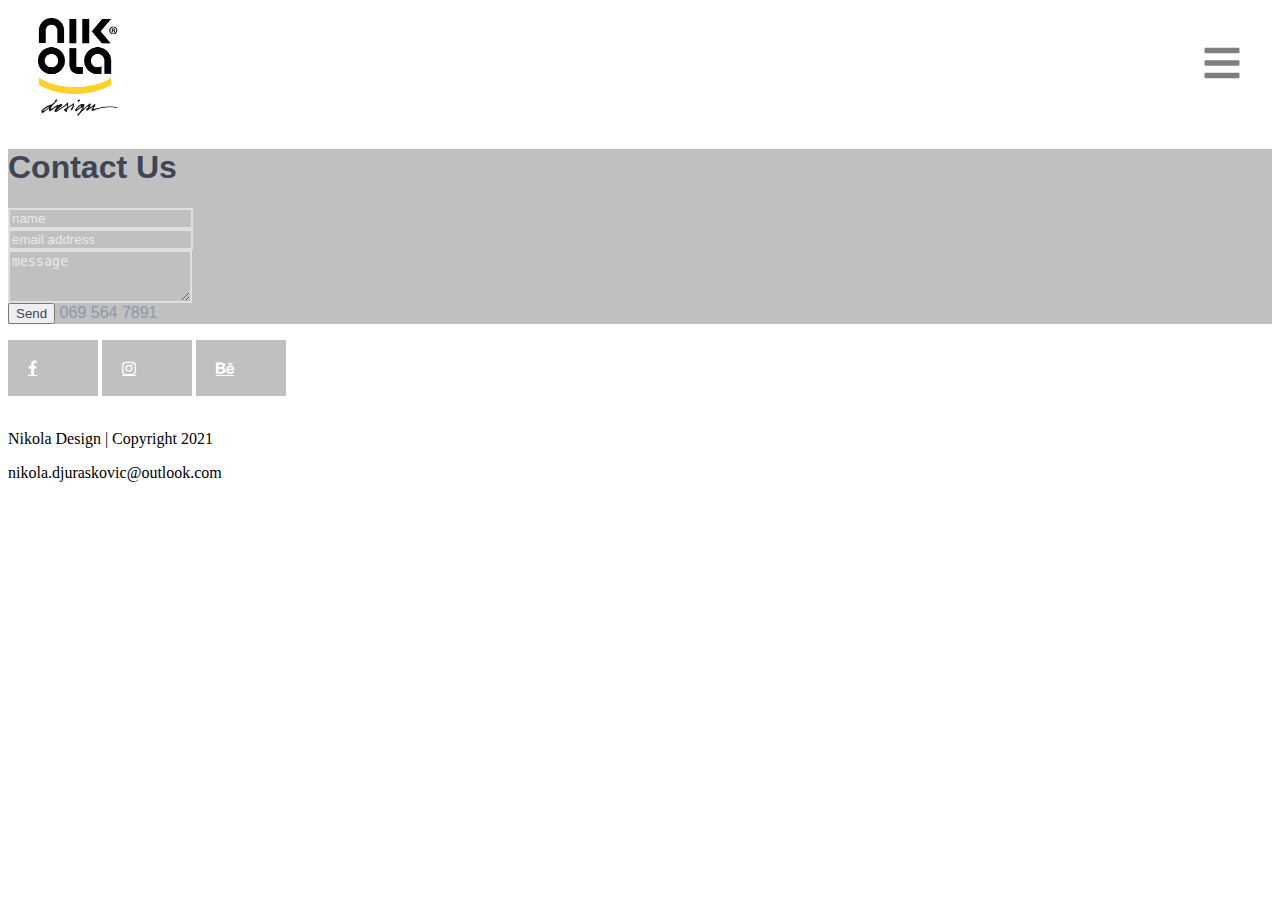
<file: contact.html>
<html>
<head>
    <title>Nikola Design</title>
    <meta name="viewport" content="width=device-width, initial-scale=1.0">
    <link rel="stylesheet" href="https://stackpath.bootstrapcdn.com/bootstrap/4.5.0/css/bootstrap.min.css" integrity="sha384-9aIt2nRpC12Uk9gS9baDl411NQApFmC26EwAOH8WgZl5MYYxFfc+NcPb1dKGj7Sk" crossorigin="anonymous">
    <link rel="stylesheet" href="style.css">
    <link rel="stylesheet" href="https://cdnjs.cloudflare.com/ajax/libs/font-awesome/4.7.0/css/font-awesome.min.css">
    <link rel="icon" type="image/png" sizes="16x16" href="slike/favicon-16x16.png">
</head>
<body>
    <header>
        <nav>
            <a href="index.html"><img src="slike/LOGO.png" class="logo"></a>
            <img src="slike/bars-solid.svg" class="dugme-meni" id="hamburger-dugme" onclick="padajuci()">
            <div class="navigacioni-meni" id="navigacioni-meni">
                <p class="izlaz" id="dugme-x" onclick="padajucisklanjanje()">X</p>
                <ul>
                    <li>
                        <a href="index.html">Home</a>
                    </li>
                    <li>
                        <a href="about.html">About</a>
                    </li>
                    <li>
                        <a href="contact.html">Contact</a>
                    </li>
                    <li>
                        <p onclick="projektipadanje()" class="dropdown-toggle">Projects</p>
                        <ul id="projekti-padanje" class="projekti-padanje-meni">
                            <li>
                                <a href="toraxe.html">Toraxe</a>
                            </li>
                            <li>
                                <a href="modul.html">Modul</a>
                            </li>
                            <li>
                                <a href="toyota.html">Toyota</a>
                            </li>
                            <li>
                                <a href="poleflake.html">Poleflake</a>
                            </li>
                            <li>
                                <a href="isopod.html">Isopod</a>
                            </li>
                        </ul>
                    </li>
                </ul>
            </div>
        </nav>
        <section>
            <div class="bg-info contact4 overflow-hiddedn position-relative">
                <!-- Row  -->
                <div class="row no-gutters">
                  <div class="container">
                    <div class="col-lg-6 contact-box mb-4 mb-md-0">
                      <div class="">
                        <h1 class="title font-weight-light text-white mt-2">Contact Us</h1>
                        <form class="mt-3">
                          <div class="row">
                            <div class="col-lg-12">
                              <div class="form-group mt-2">
                                <input class="form-control text-white" type="text" placeholder="name">
                              </div>
                            </div>
                            <div class="col-lg-12">
                              <div class="form-group mt-2">
                                <input class="form-control text-white" type="email" placeholder="email address">
                              </div>
                            </div>
                            <div class="col-lg-12">
                              <div class="form-group mt-2">
                                <textarea class="form-control text-white" rows="3" placeholder="message"></textarea>
                              </div>
                            </div>
                            <div class="col-lg-12 d-flex align-items-center mt-2">
                              <button type="submit" class="btn bg-white text-inverse px-3 py-2"><span> Send</span></button>
                              <span class="ml-auto text-white align-self-center"><i class="icon-phone mr-2"></i>069 564 7891</span>
                            </div>
                          </div>
                        </form>
                      </div>
                    </div>
                  </div>
                  <div class="col-lg-6 right-image p-r-0">
                    <iframe src="https://www.google.com/maps/embed?pb=!1m18!1m12!1m3!1d4002.3409865591216!2d20.40367260169248!3d44.819884870564465!2m3!1f0!2f0!3f0!3m2!1i1024!2i768!4f13.1!3m3!1m2!1s0x475a6f75c3e024c5%3A0xe6866a73d4bdda43!2z0J3QvtCy0Lgg0JHQtdC-0LPRgNCw0LQsINCR0LXQvtCz0YDQsNC0!5e0!3m2!1ssr!2srs!4v1636726637766!5m2!1ssr!2srs" 
                      width="100%" height="300" frameborder="0" style="border:0" allowfullscreen data-aos="fade-left" data-aos-duration="3000"></iframe>
                  </div>
                </div>
              </div>
        </section>
    </header>
    <footer class="w-100 bg-secondary">
        <div class="container-fluid">
            <div class="row">
                <div class="col-md-4 m-4">
                    <a href="https://www.facebook.com/nik.ola.dsgn/"class="fa fa-facebook"></a>
                    <a href="https://www.instagram.com/nik_ola_design/"class="fa fa-instagram"></a>
                    <a href="https://www.behance.net/nikoladjure266" class="fa fa-behance"></a>
                    </div>
                    <div class="col-md-3">
                        <br>
                        <p class="paragraf text-white text-center">Nikola Design | Copyright 2021</p>
                        <p class="paragraf text-grey text-center">nikola.djuraskovic@outlook.com</p>
                    </div>
                 
            </div>
        </div>
    </footer>
    <script src="meni.js"></script>
    <script src="https://code.jquery.com/jquery-3.5.1.slim.min.js" integrity="sha384-DfXdz2htPH0lsSSs5nCTpuj/zy4C+OGpamoFVy38MVBnE+IbbVYUew+OrCXaRkfj" crossorigin="anonymous"></script>
    <script src="https://cdn.jsdelivr.net/npm/popper.js@1.16.0/dist/umd/popper.min.js" integrity="sha384-Q6E9RHvbIyZFJoft+2mJbHaEWldlvI9IOYy5n3zV9zzTtmI3UksdQRVvoxMfooAo" crossorigin="anonymous"></script>
    <script src="https://stackpath.bootstrapcdn.com/bootstrap/4.5.0/js/bootstrap.min.js" integrity="sha384-OgVRvuATP1z7JjHLkuOU7Xw704+h835Lr+6QL9UvYjZE3Ipu6Tp75j7Bh/kR0JKI" crossorigin="anonymous"></script>
</body>
</html>
</file>
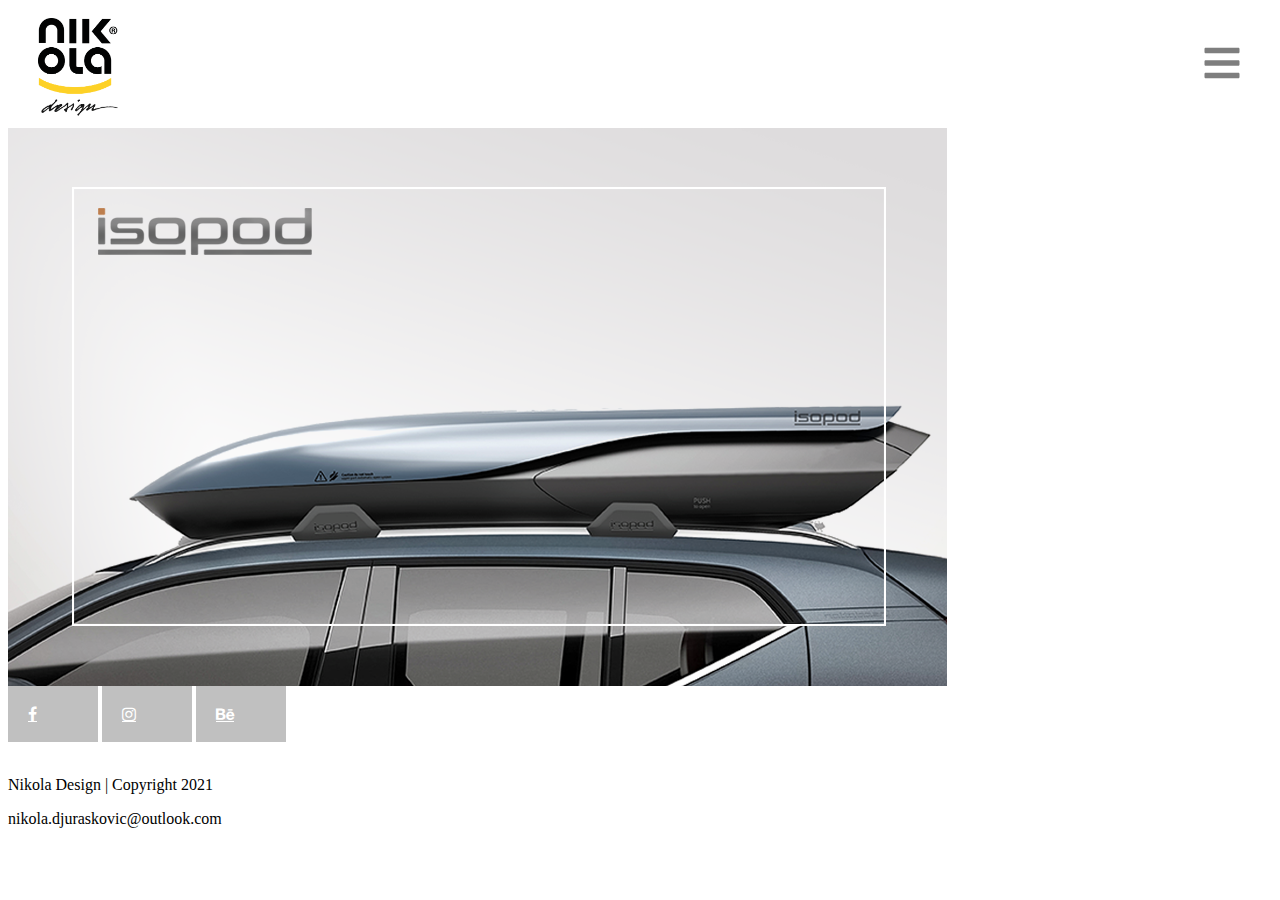
<file: isopod.html>
<html>
<head>
    <title>Nikola Design</title>
    <meta name="viewport" content="width=device-width, initial-scale=1.0">
    <link rel="stylesheet" href="https://stackpath.bootstrapcdn.com/bootstrap/4.5.0/css/bootstrap.min.css" integrity="sha384-9aIt2nRpC12Uk9gS9baDl411NQApFmC26EwAOH8WgZl5MYYxFfc+NcPb1dKGj7Sk" crossorigin="anonymous">
    <link rel="stylesheet" href="style.css">
    <link rel="stylesheet" href="https://cdnjs.cloudflare.com/ajax/libs/font-awesome/4.7.0/css/font-awesome.min.css">
    <link rel="icon" type="image/png" sizes="16x16" href="slike/favicon-16x16.png">
</head>
<body>
    <header>
        <nav>
            <a href="index.html"><img src="slike/LOGO.png" class="logo"></a>
            <img src="slike/bars-solid.svg" class="dugme-meni" id="hamburger-dugme" onclick="padajuci()">
            <div class="navigacioni-meni" id="navigacioni-meni">
                <p class="izlaz" id="dugme-x" onclick="padajucisklanjanje()">X</p>
                <ul>
                    <li>
                        <a href="index.html">Home</a>
                    </li>
                    <li>
                        <a href="about.html">About</a>
                    </li>
                    <li>
                        <a href="contact.html">Contact</a>
                    </li>
                    <li>
                        <p onclick="projektipadanje()" class="dropdown-toggle">Projects</p>
                        <ul id="projekti-padanje" class="projekti-padanje-meni">
                            <li>
                                <a href="toraxe.html">Toraxe</a>
                            </li>
                            <li>
                                <a href="modul.html">Modul</a>
                            </li>
                            <li>
                                <a href="toyota.html">Toyota</a>
                            </li>
                            <li>
                                <a href="poleflake.html">Poleflake</a>
                            </li>
                            <li>
                                <a href="isopod.html">Isopod</a>
                            </li>
                        </ul>
                    </li>
                </ul>
            </div>
        </nav>
    </header>
    <section>
        <img src="slike/isopod/1.png" class="w-100 img-fluid">
    </section>

    <footer class="w-100 bg-secondary mt-2">
        <div class="container-fluid">
            <div class="row">
                <div class="col-md-4 m-4">
                    <a href="https://www.facebook.com/nik.ola.dsgn/"class="fa fa-facebook"></a>
                    <a href="https://www.instagram.com/nik_ola_design/"class="fa fa-instagram"></a>
                    <a href="https://www.behance.net/nikoladjure266" class="fa fa-behance"></a>
                    </div>
                    <div class="col-md-3">
                        <br>
                        <p class="paragraf text-white text-center">Nikola Design | Copyright 2021</p>
                        <p class="paragraf text-grey text-center">nikola.djuraskovic@outlook.com</p>
                    </div>
                 
            </div>
        </div>
    </footer>
    <script src="meni.js"></script>
    <script src="https://code.jquery.com/jquery-3.5.1.slim.min.js" integrity="sha384-DfXdz2htPH0lsSSs5nCTpuj/zy4C+OGpamoFVy38MVBnE+IbbVYUew+OrCXaRkfj" crossorigin="anonymous"></script>
    <script src="https://cdn.jsdelivr.net/npm/popper.js@1.16.0/dist/umd/popper.min.js" integrity="sha384-Q6E9RHvbIyZFJoft+2mJbHaEWldlvI9IOYy5n3zV9zzTtmI3UksdQRVvoxMfooAo" crossorigin="anonymous"></script>
    <script src="https://stackpath.bootstrapcdn.com/bootstrap/4.5.0/js/bootstrap.min.js" integrity="sha384-OgVRvuATP1z7JjHLkuOU7Xw704+h835Lr+6QL9UvYjZE3Ipu6Tp75j7Bh/kR0JKI" crossorigin="anonymous"></script>
</body>
</html>
</file>
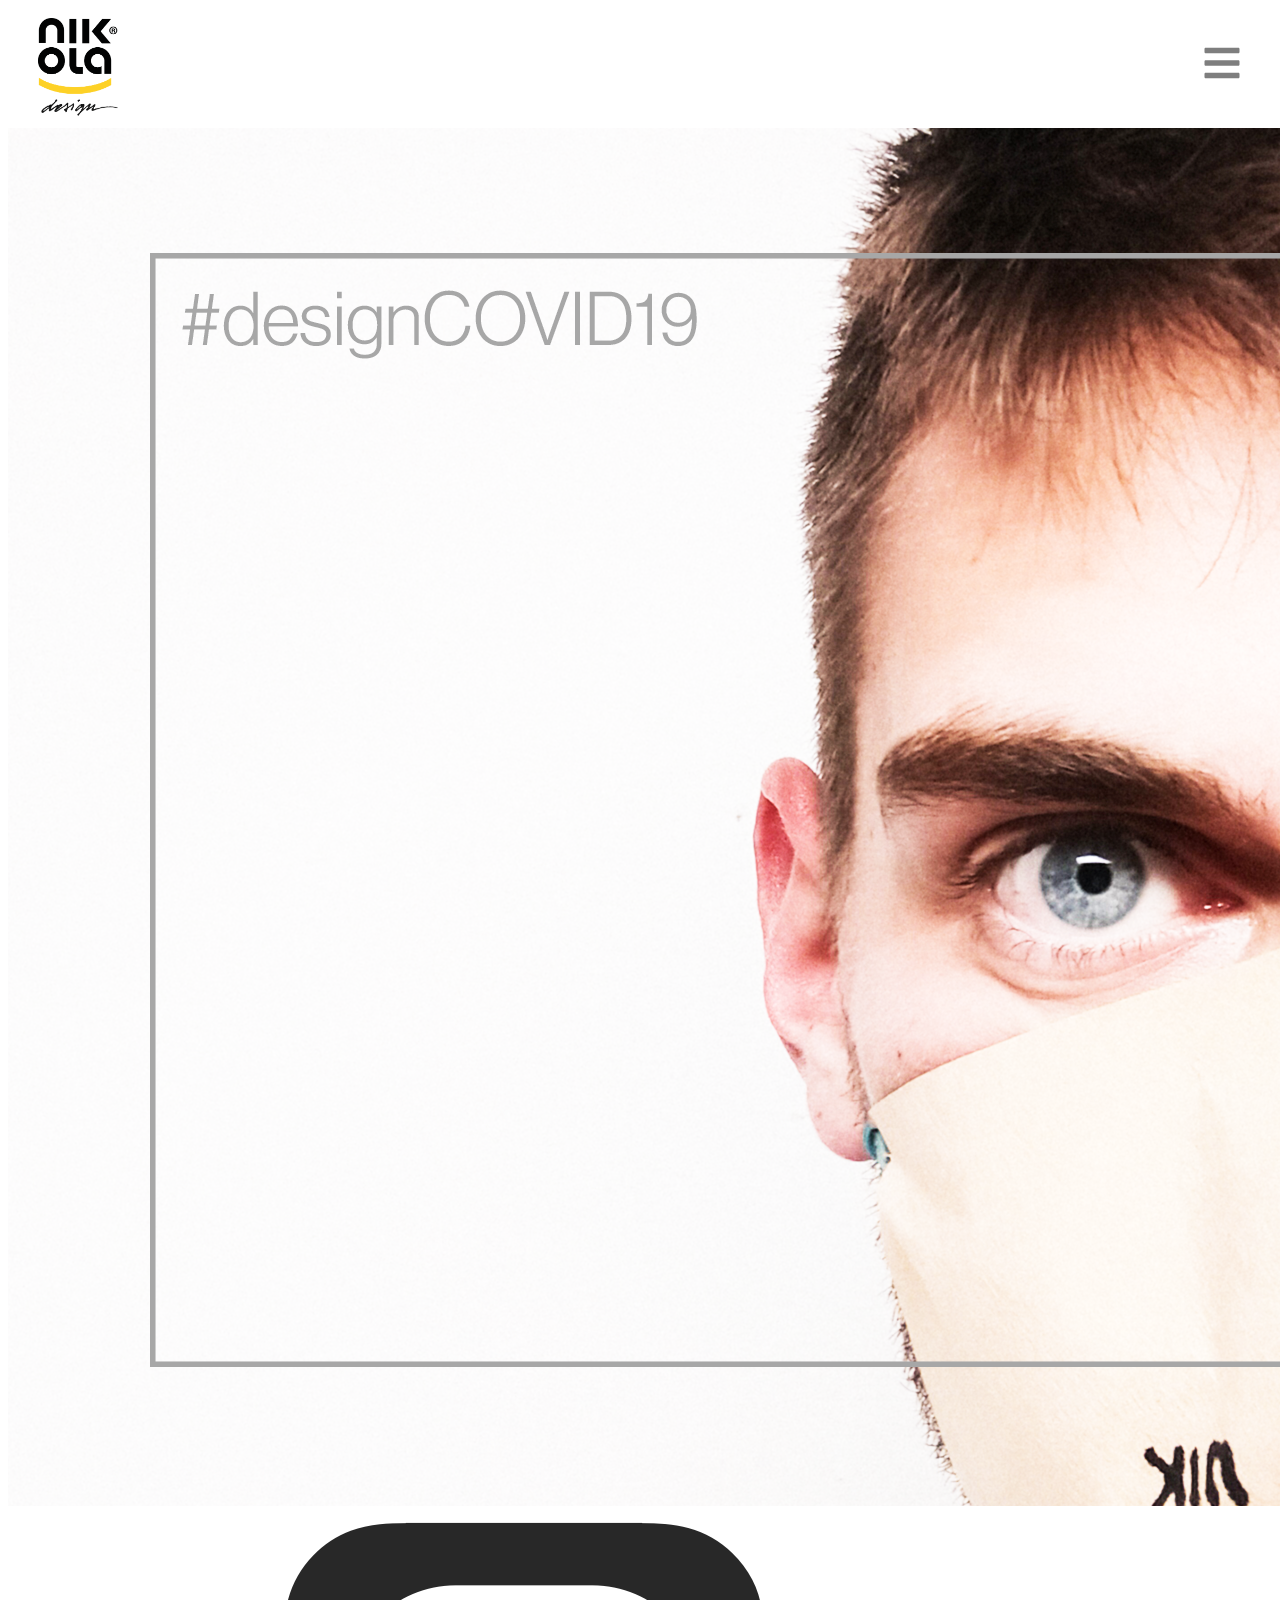
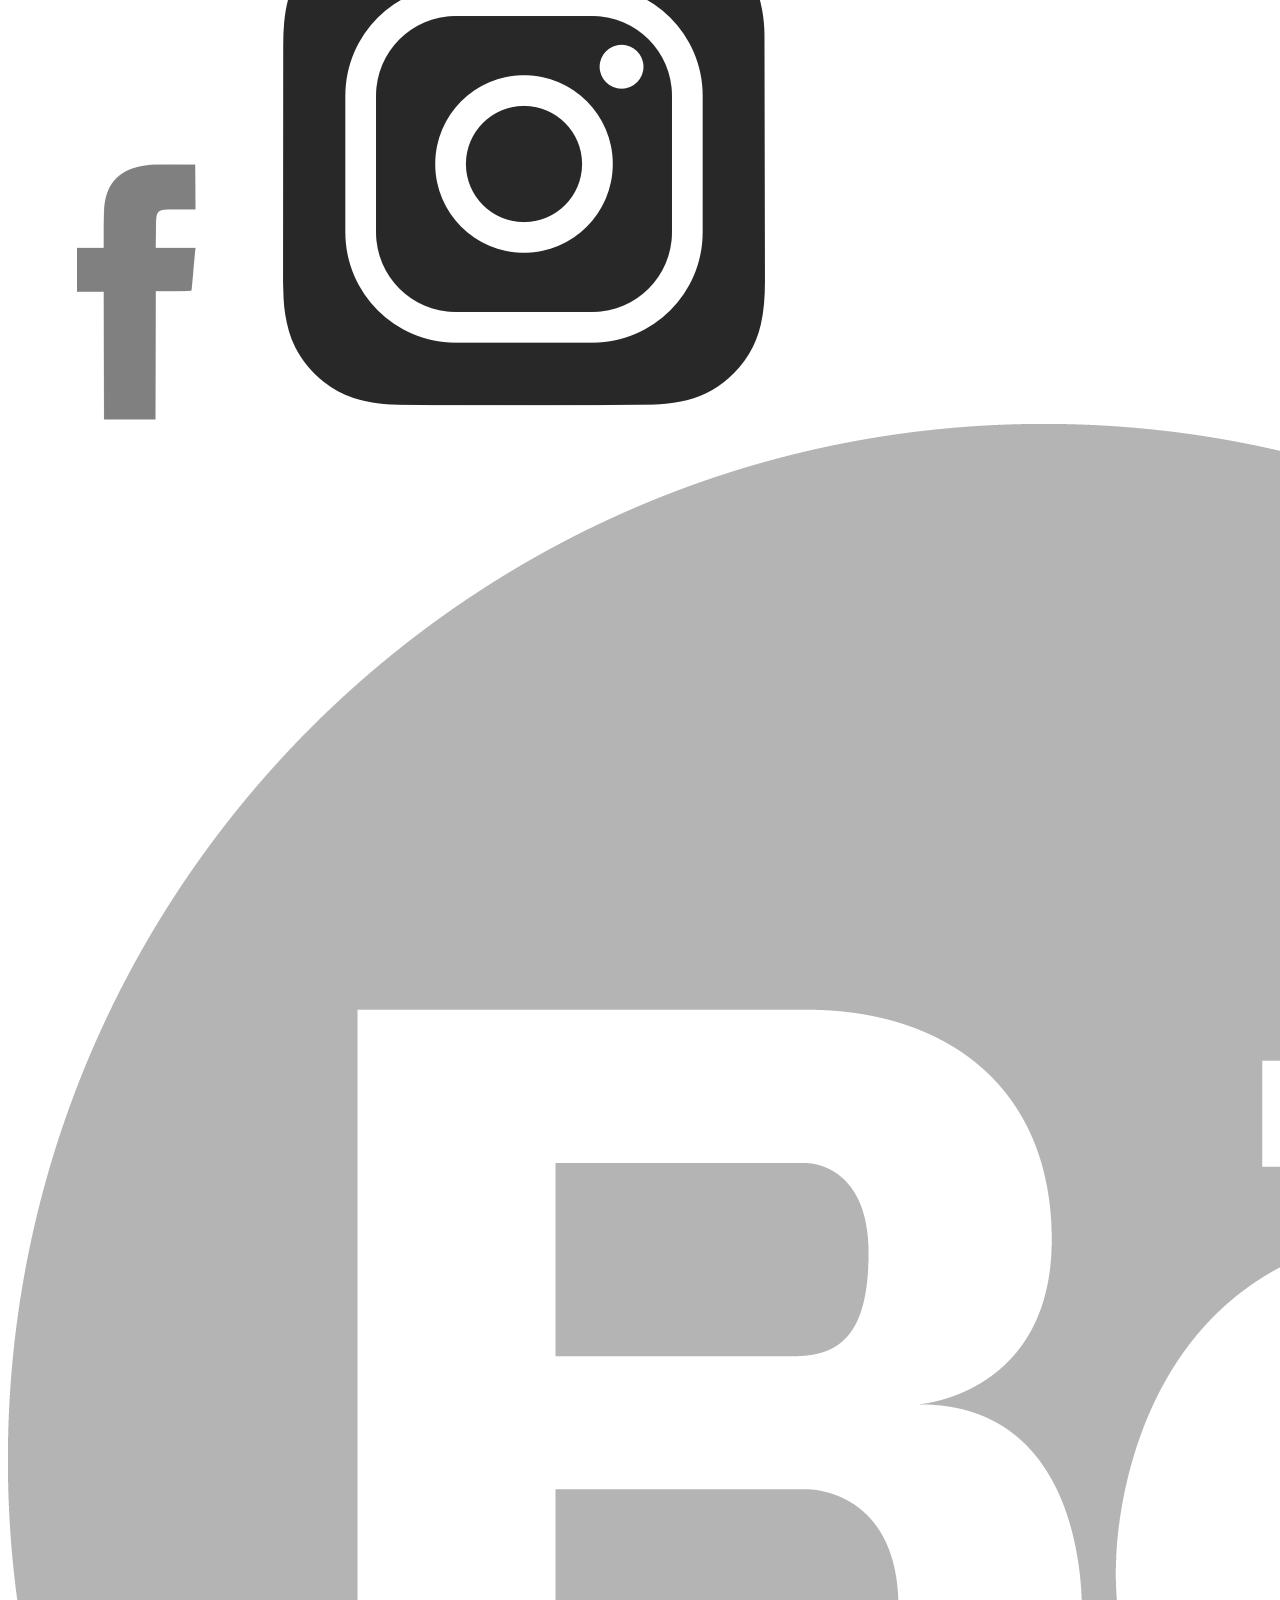
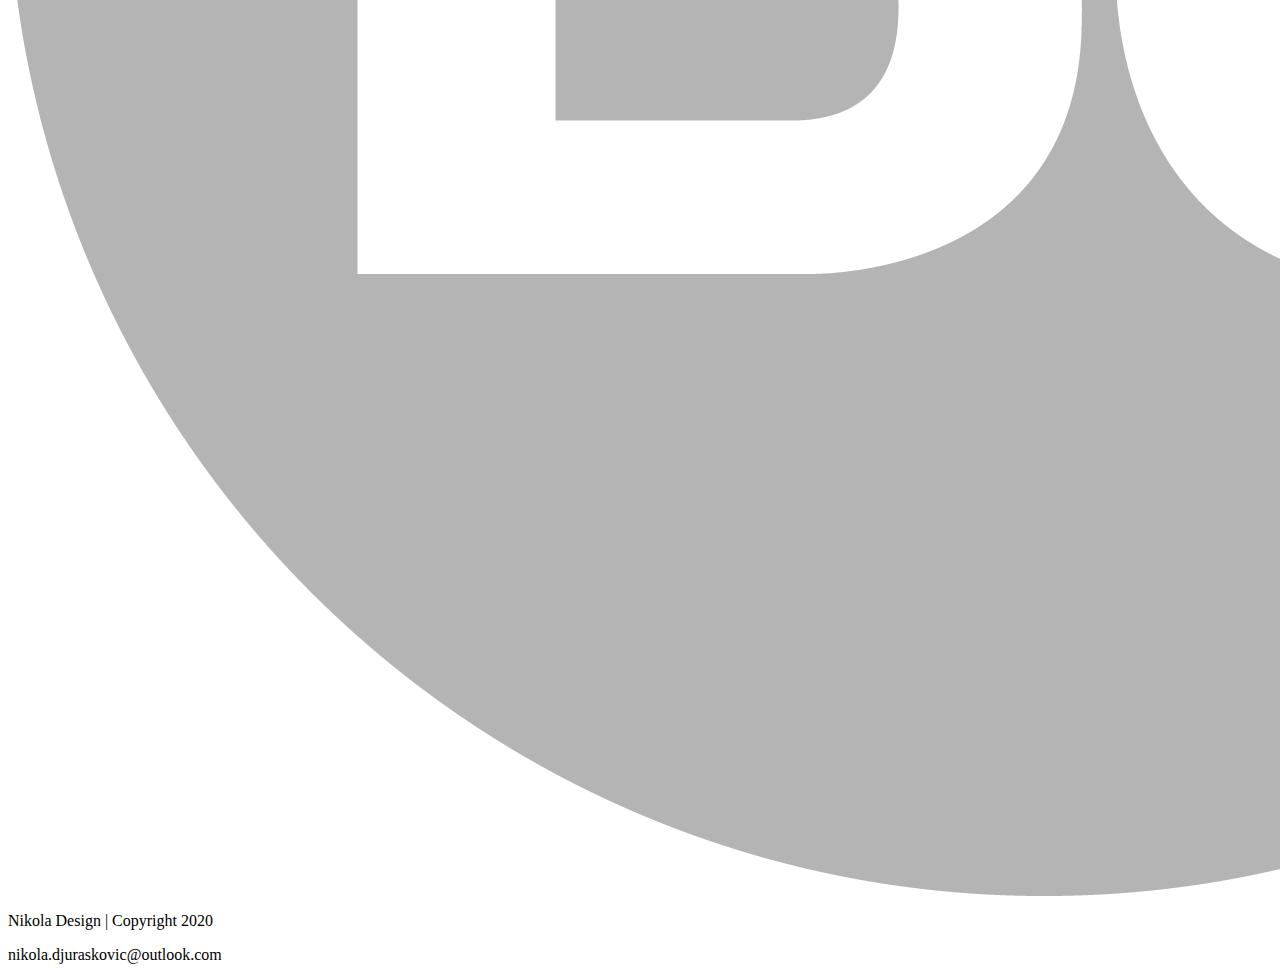
<file: mask.html>
<html>
<head>
    <title>Nikola Design</title>
    <meta name="viewport" content="width=device-width, initial-scale=1.0">
    <link rel="stylesheet" href="https://stackpath.bootstrapcdn.com/bootstrap/4.5.0/css/bootstrap.min.css" integrity="sha384-9aIt2nRpC12Uk9gS9baDl411NQApFmC26EwAOH8WgZl5MYYxFfc+NcPb1dKGj7Sk" crossorigin="anonymous">
    <link rel="stylesheet" href="style.css">
    <link rel="icon" type="image/png" sizes="16x16" href="slike/favicon-16x16.png">
</head>
<body>
    <header>
        <nav>
            <a href="index.html"><img src="slike/LOGO.png" class="logo"></a>
            <img src="slike/bars-solid.svg" class="dugme-meni" id="hamburger-dugme" onclick="padajuci()">
            <div class="navigacioni-meni" id="navigacioni-meni">
                <p class="izlaz" id="dugme-x" onclick="padajucisklanjanje()">X</p>
                <ul>
                    <li>
                        <a href="index.html">Home</a>
                    </li>
                    <li>
                        <a href="about.html">About</a>
                    </li>
                    <li>
                        <p onclick="projektipadanje()" class="dropdown-toggle">Projects</p>
                        <ul id="projekti-padanje" class="projekti-padanje-meni">
                            <li>
                                <a href="toraxe.html">Toraxe</a>
                            </li>
                            <li>
                                <a href="modul.html">Modul</a>
                            </li>
                            <li>
                                <a href="toyota.html">Toyota</a>
                            </li>
                            <li>
                                <a href="poleflake.html">Poleflake</a>
                            </li>
                            <li>
                                <a href="isopod.html">Isopod</a>
                            </li>
                            <li>
                                <a href="mask.html">Mask</a>
                            </li>
                        </ul>
                    </li>
                </ul>
            </div>
        </nav>
    </header>
    <section>
        <img src="slike/mask/1.png" class="w-100 img-fluid">
    </section>

    <footer class="w-100 bg-secondary">
        <div class="container-fluid">
            <div class="row">
                <div class="col-md-4 m-4">
                    <a href="https://www.facebook.com/nik.ola.dsgn/"><img src="slike/facebook.png"class="icon"></a>
                    <a href="https://www.instagram.com/nik_ola_design/"><img src="slike/instagram.png"class="icon"></a>
                    <a href="https://www.behance.net/nikoladjure266"><img src="slike/behamce.png"class="icon"></a>
                    </div>
                    <div class="col-md-4">
                        <p class="text-white text-center">Nikola Design | Copyright 2020</p>
                        <p class="text-grey text-center">nikola.djuraskovic@outlook.com</p>
                    </div>
                    <div class="col-md-4"></div>
            </div>
        </div>
    </footer>
    <script src="meni.js"></script>
    <script src="https://code.jquery.com/jquery-3.5.1.slim.min.js" integrity="sha384-DfXdz2htPH0lsSSs5nCTpuj/zy4C+OGpamoFVy38MVBnE+IbbVYUew+OrCXaRkfj" crossorigin="anonymous"></script>
    <script src="https://cdn.jsdelivr.net/npm/popper.js@1.16.0/dist/umd/popper.min.js" integrity="sha384-Q6E9RHvbIyZFJoft+2mJbHaEWldlvI9IOYy5n3zV9zzTtmI3UksdQRVvoxMfooAo" crossorigin="anonymous"></script>
    <script src="https://stackpath.bootstrapcdn.com/bootstrap/4.5.0/js/bootstrap.min.js" integrity="sha384-OgVRvuATP1z7JjHLkuOU7Xw704+h835Lr+6QL9UvYjZE3Ipu6Tp75j7Bh/kR0JKI" crossorigin="anonymous"></script>
</body>
</html>
</file>
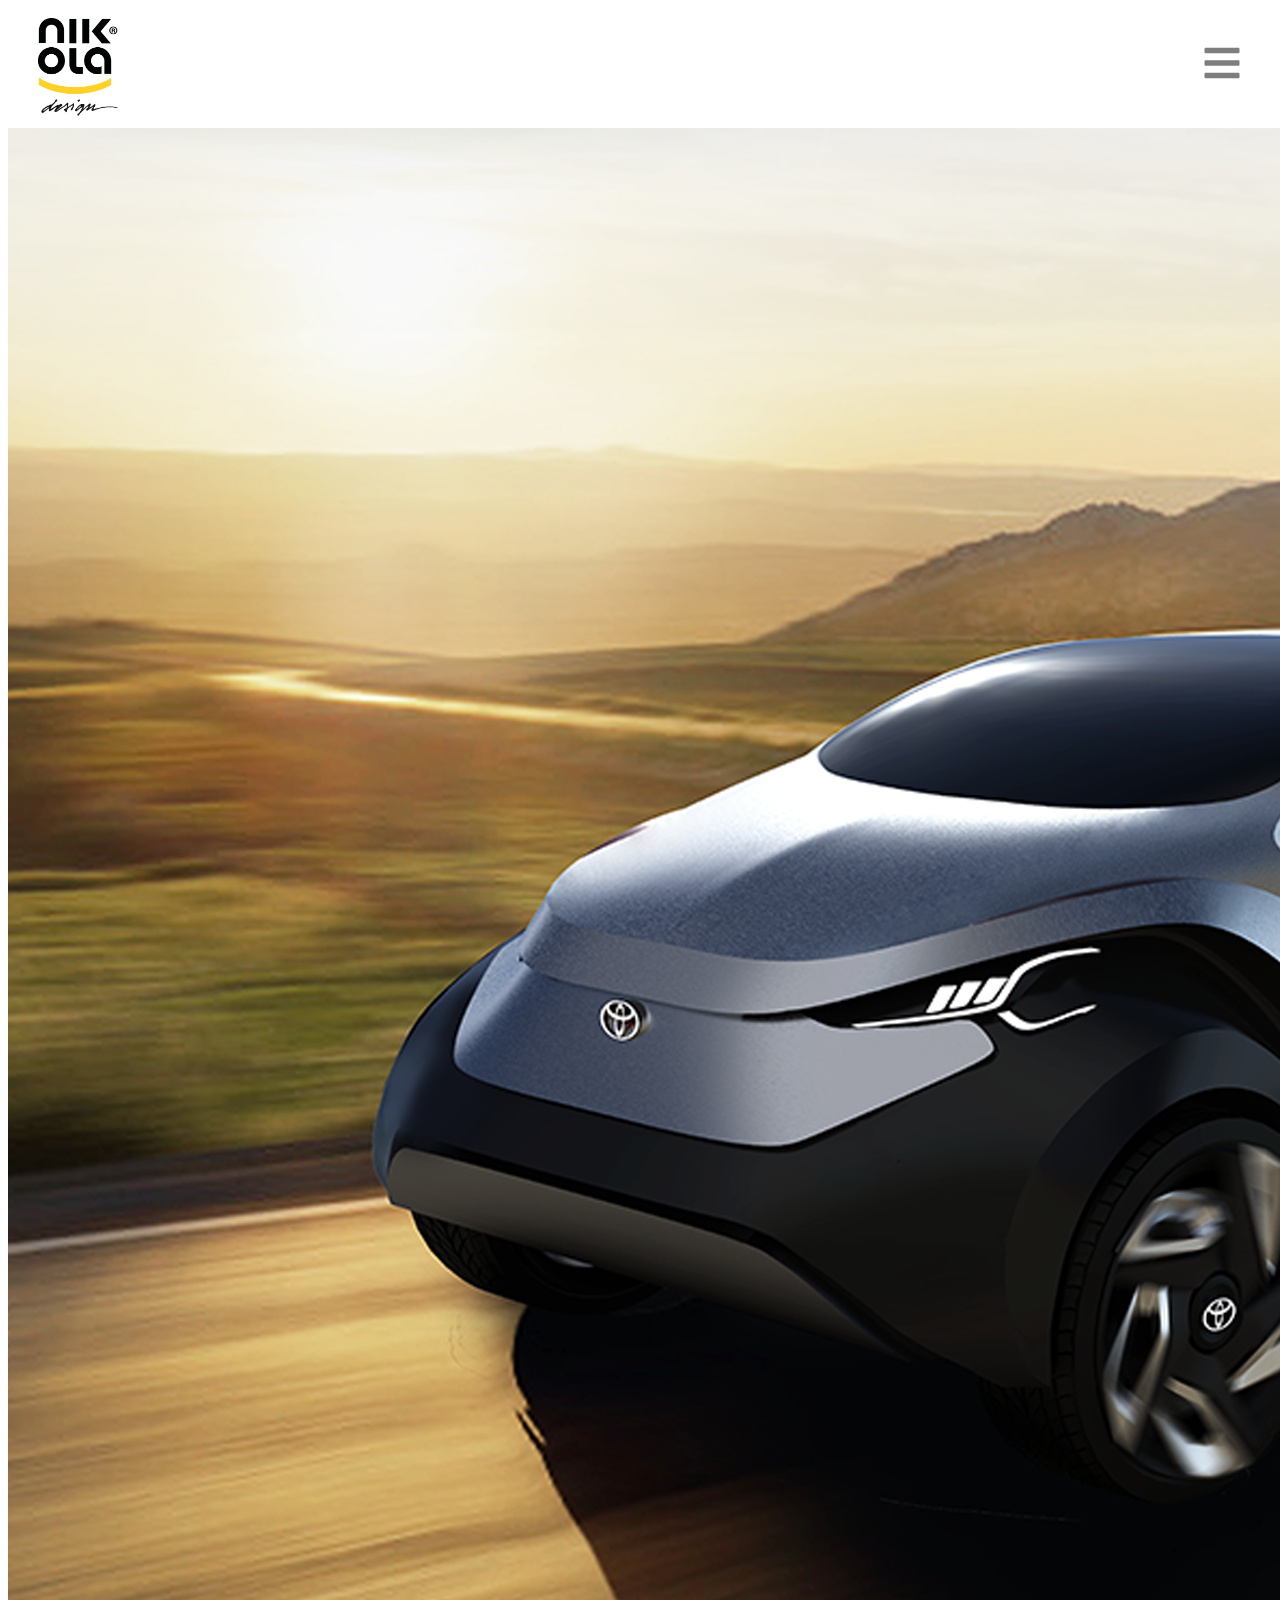
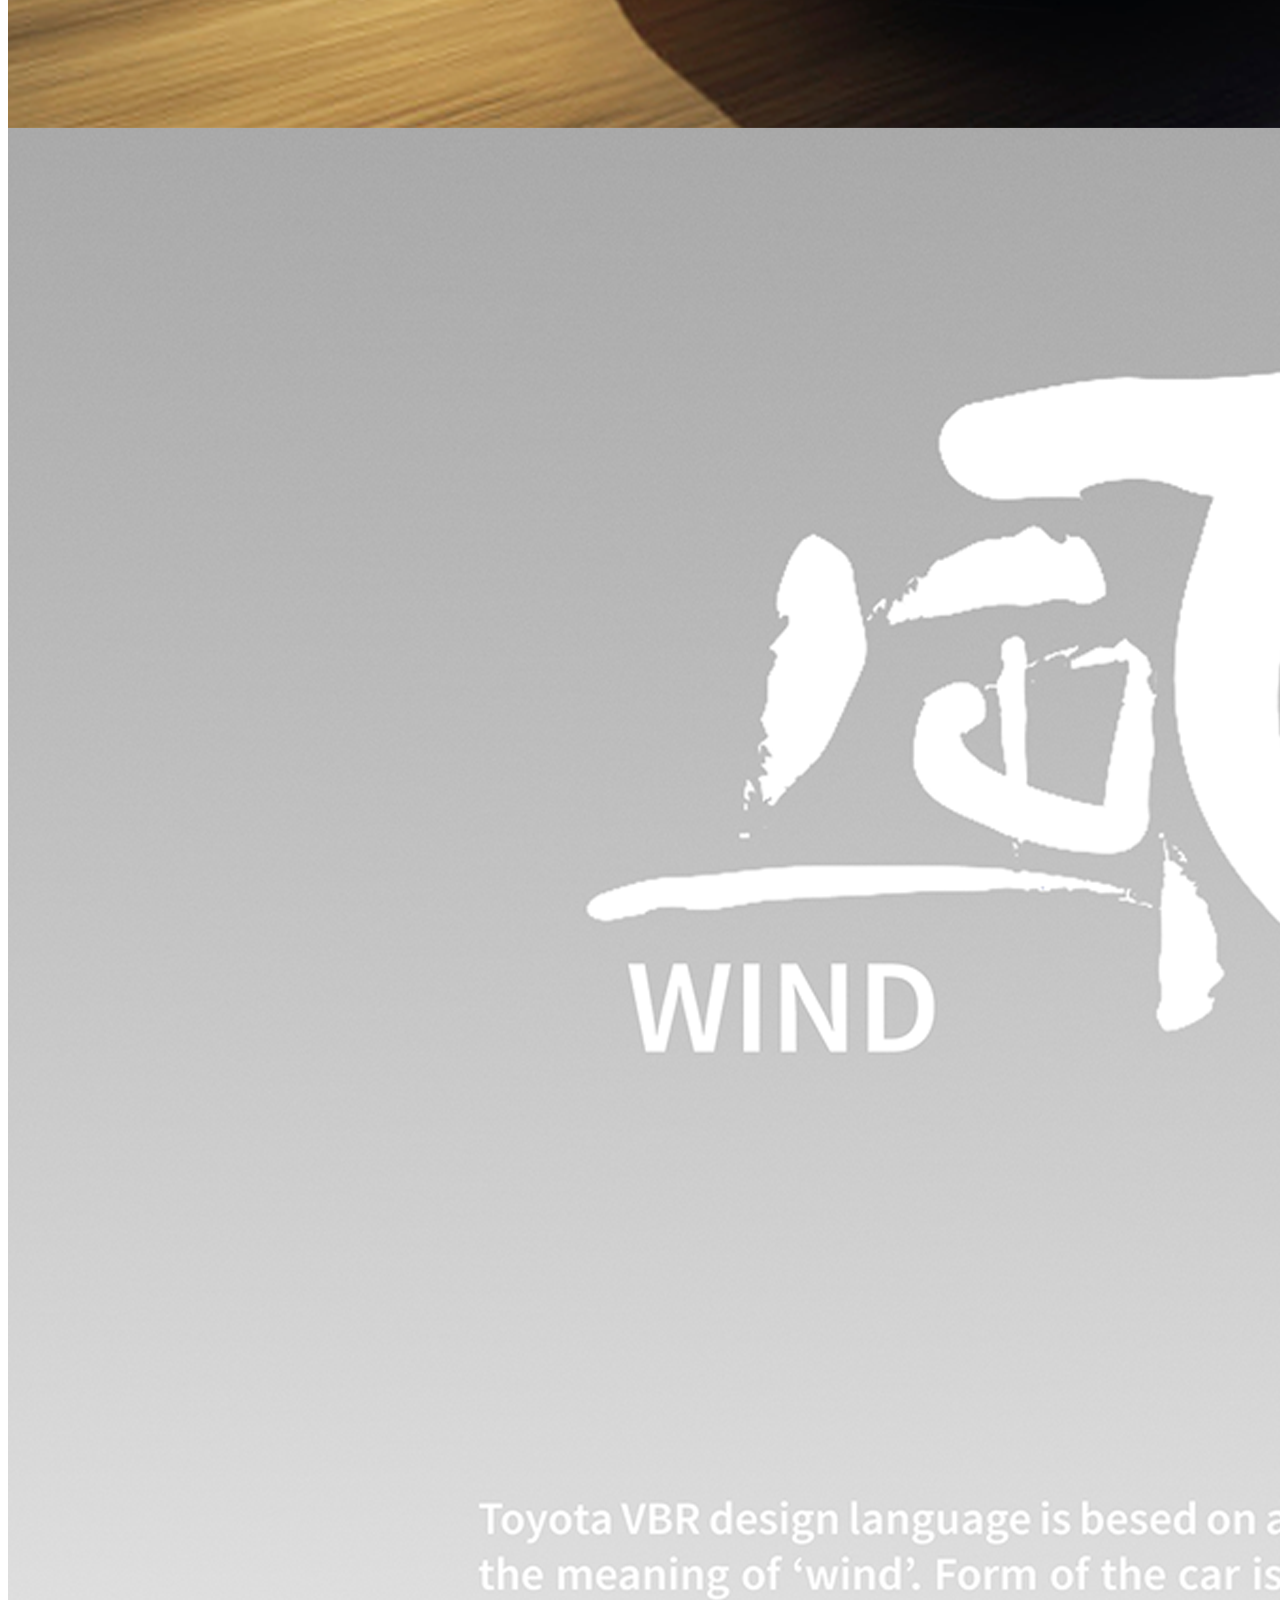
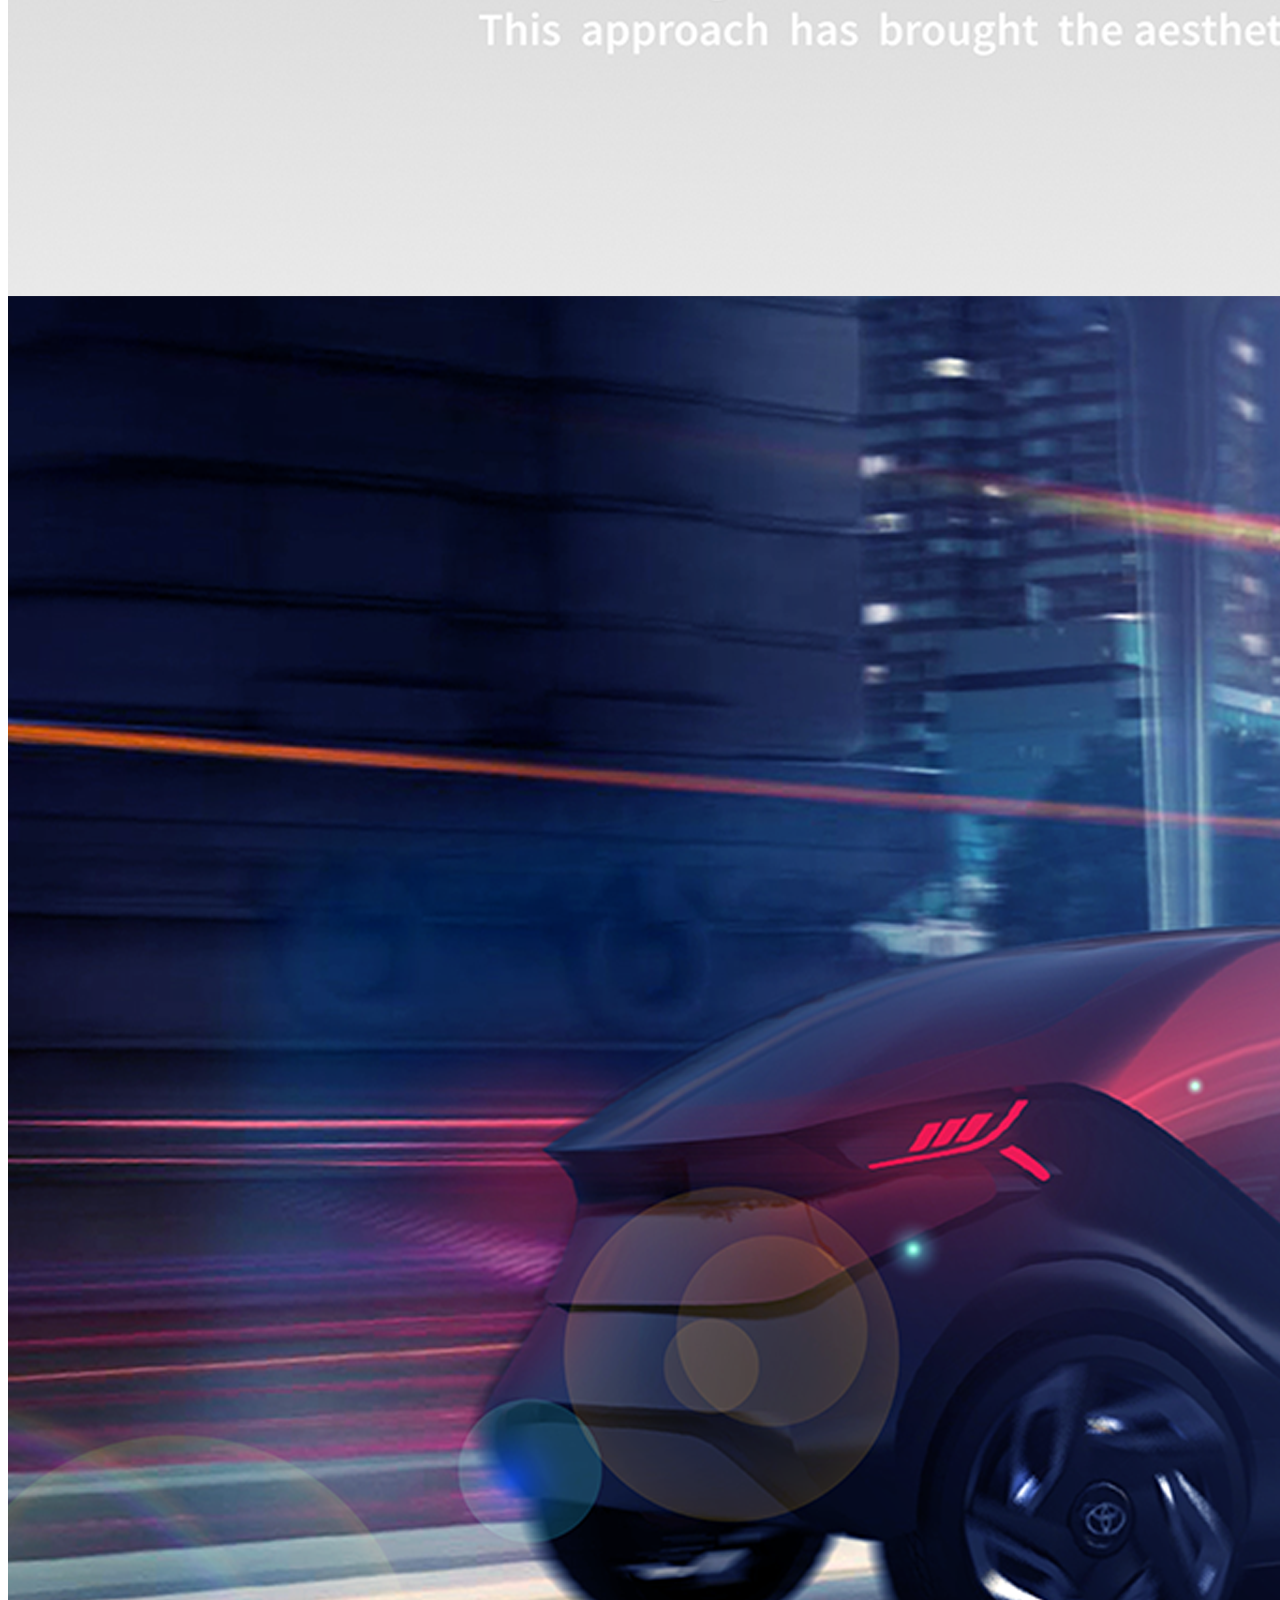
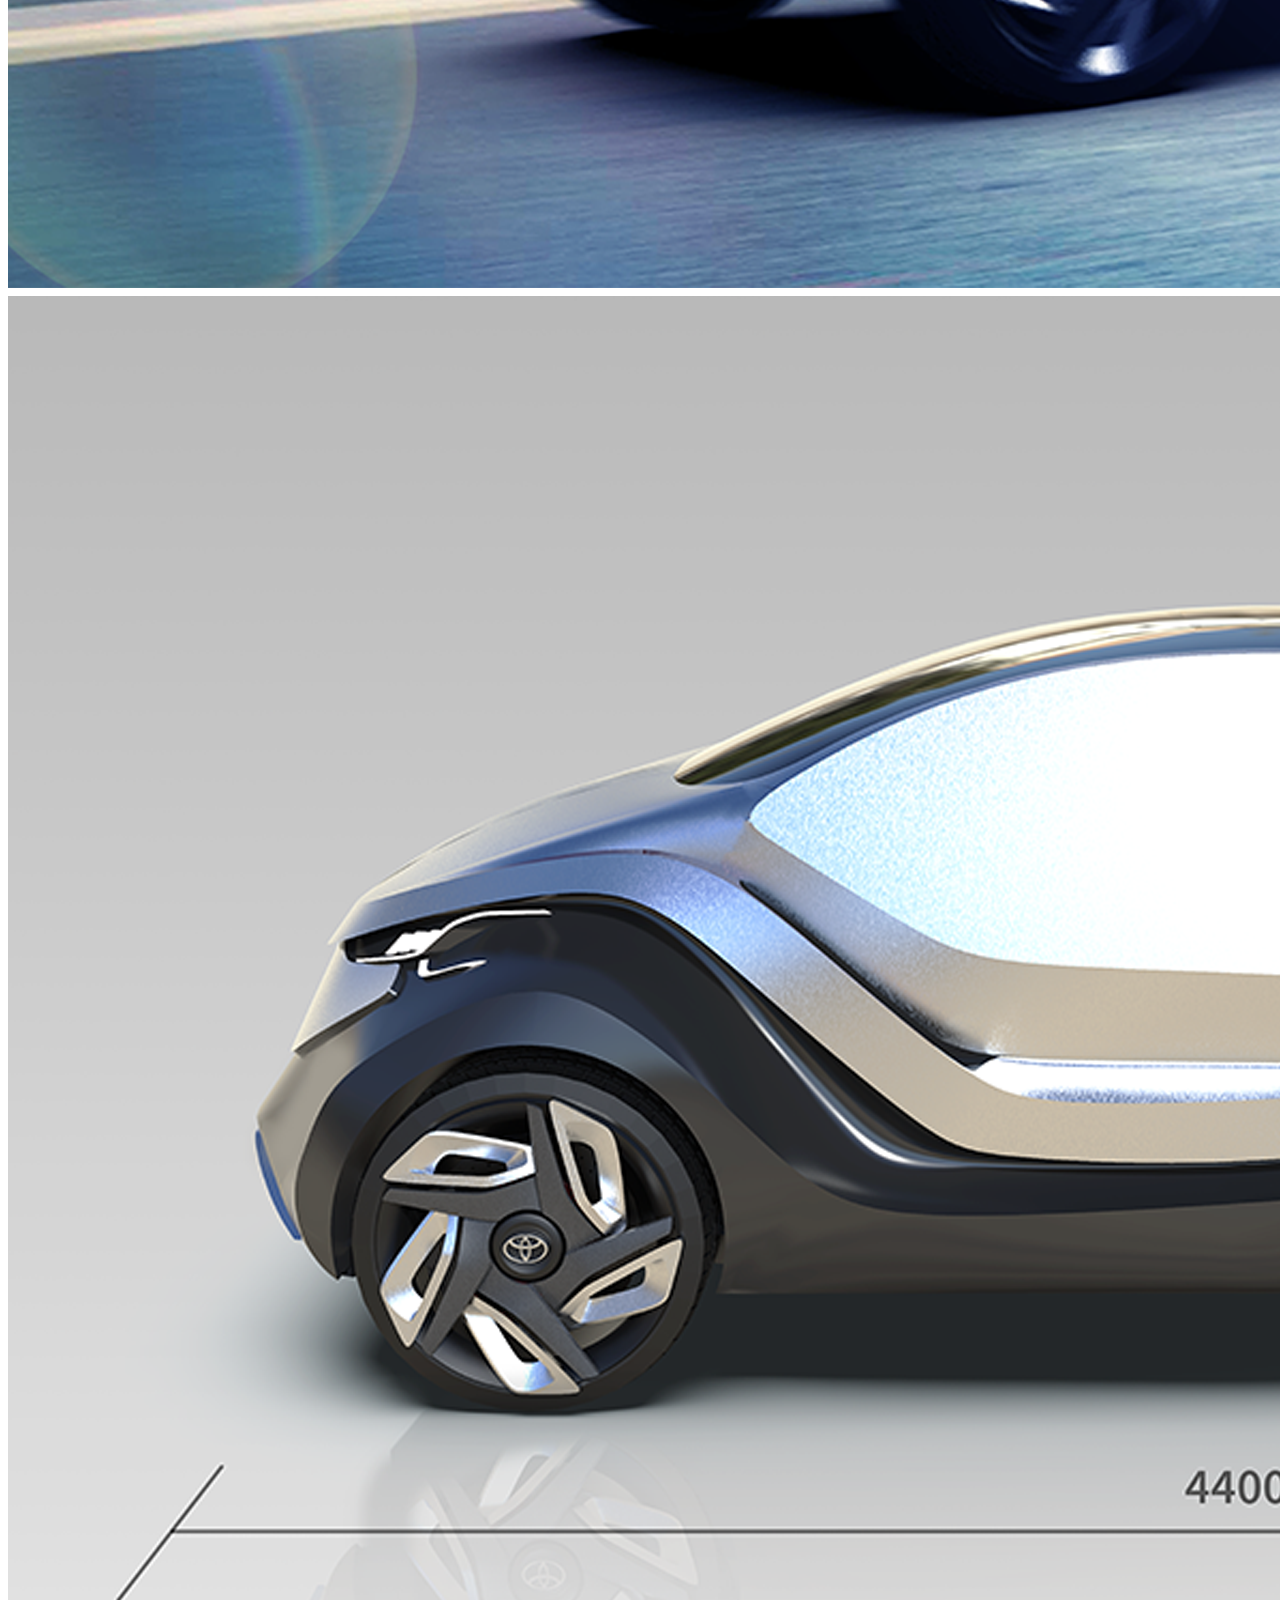
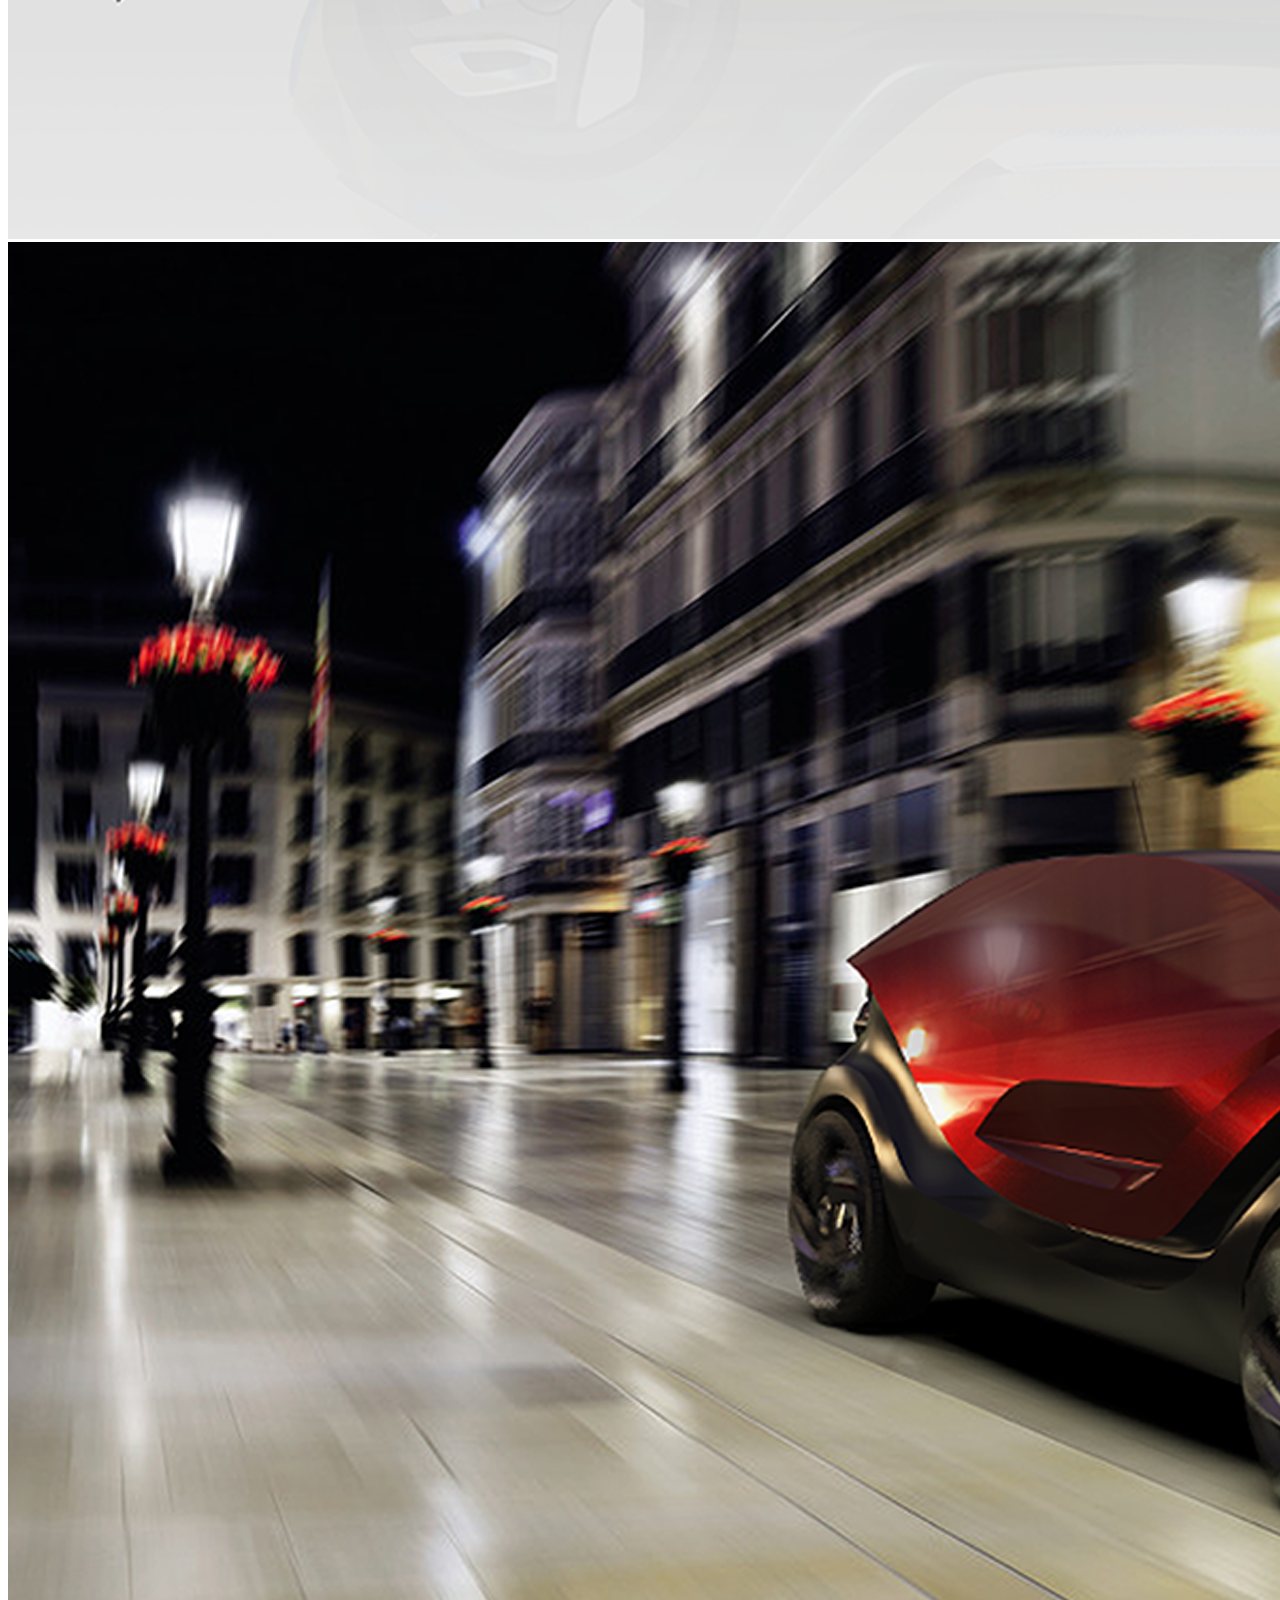
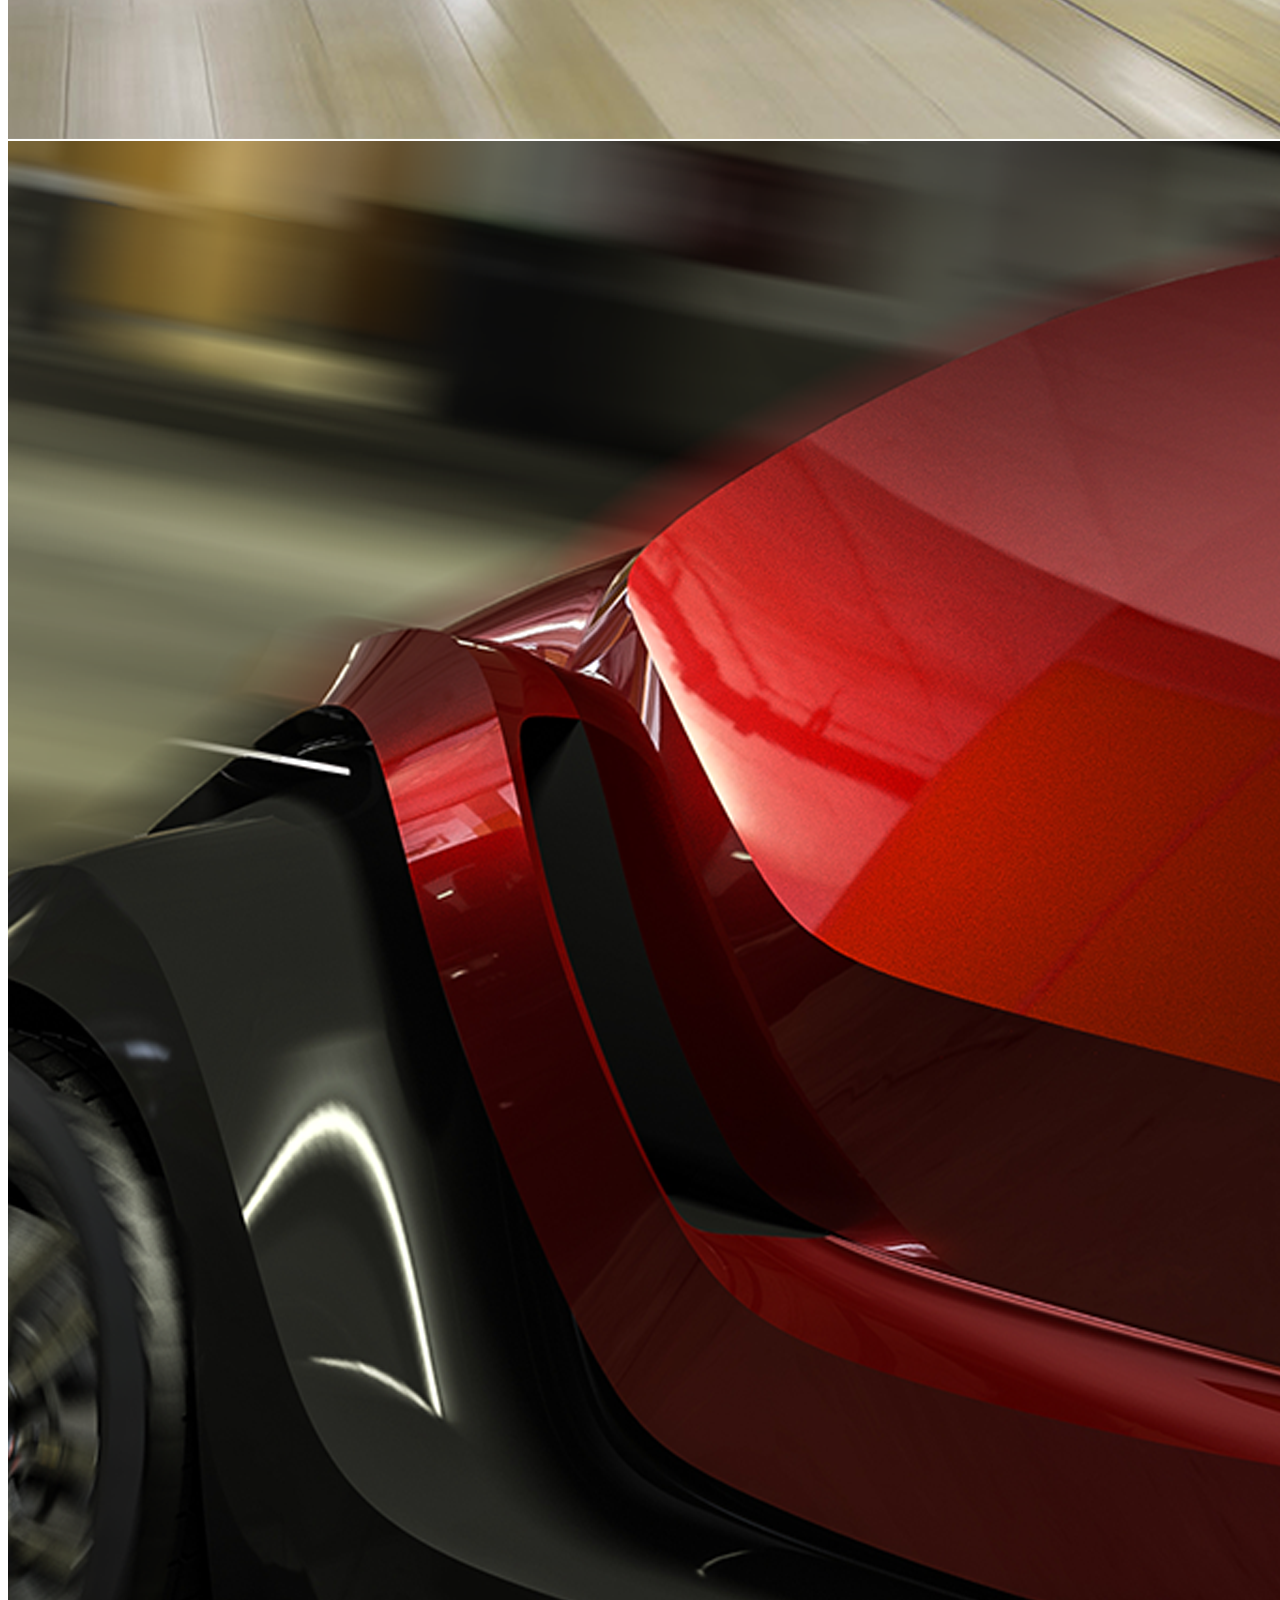
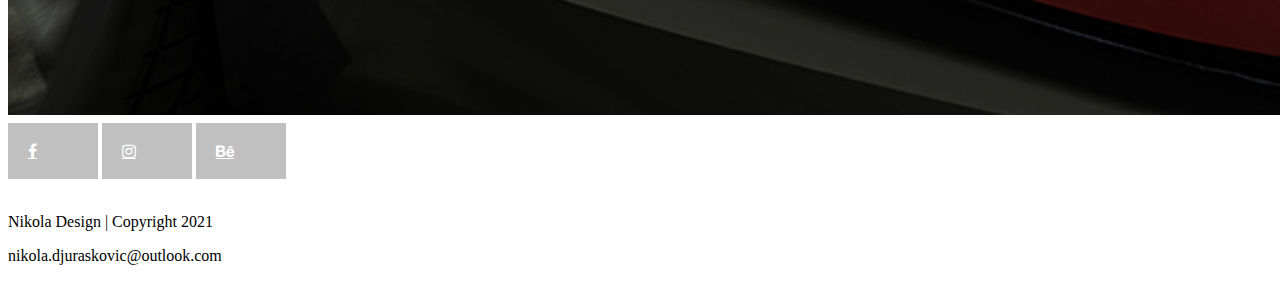
<file: toyota.html>
<html>
<head>
    <title>Nikola Design</title>
    <meta name="viewport" content="width=device-width, initial-scale=1.0">
    <link rel="stylesheet" href="https://stackpath.bootstrapcdn.com/bootstrap/4.5.0/css/bootstrap.min.css" integrity="sha384-9aIt2nRpC12Uk9gS9baDl411NQApFmC26EwAOH8WgZl5MYYxFfc+NcPb1dKGj7Sk" crossorigin="anonymous">
    <link rel="stylesheet" href="style.css">
    <link rel="stylesheet" href="https://cdnjs.cloudflare.com/ajax/libs/font-awesome/4.7.0/css/font-awesome.min.css">
    <link rel="icon" type="image/png" sizes="16x16" href="slike/favicon-16x16.png">
</head>
<body>
    <header>
        <nav>
            <a href="index.html"><img src="slike/LOGO.png" class="logo"></a>
            <img src="slike/bars-solid.svg" class="dugme-meni" id="hamburger-dugme" onclick="padajuci()">
            <div class="navigacioni-meni" id="navigacioni-meni">
                <p class="izlaz" id="dugme-x" onclick="padajucisklanjanje()">X</p>
                <ul>
                    <li>
                        <a href="index.html">Home</a>
                    </li>
                    <li>
                        <a href="about.html">About</a>
                    </li>
                    <li>
                        <a href="contact.html">Contact</a>
                    </li>
                    <li>
                        <p onclick="projektipadanje()" class="dropdown-toggle">Projects</p>
                        <ul id="projekti-padanje" class="projekti-padanje-meni">
                            <li>
                                <a href="toraxe.html">Toraxe</a>
                            </li>
                            <li>
                                <a href="modul.html">Modul</a>
                            </li>
                            <li>
                                <a href="toyota.html">Toyota</a>
                            </li>
                            <li>
                                <a href="poleflake.html">Poleflake</a>
                            </li>
                            <li>
                                <a href="isopod.html">Isopod</a>
                            </li>
                        </ul>
                    </li>
                </ul>
            </div>
        </nav>
    </header>
    <section>
        <img src="slike/toyota/1.png" class="w-100 img-fluid">
        <img src="slike/toyota/2.png" class="w-100 img-fluid">
        <img src="slike/toyota/3.png" class="w-100 img-fluid">
        <img src="slike/toyota/4.png" class="w-100 img-fluid">
        <img src="slike/toyota/5.png" class="w-100 img-fluid">
        <img src="slike/toyota/6.png" class="w-100 img-fluid">
    </section>

    <footer class="w-100 bg-secondary mt-2">
        <div class="container-fluid">
            <div class="row">
                <div class="col-md-4 m-4">
                    <a href="https://www.facebook.com/nik.ola.dsgn/"class="fa fa-facebook"></a>
                    <a href="https://www.instagram.com/nik_ola_design/"class="fa fa-instagram"></a>
                    <a href="https://www.behance.net/nikoladjure266" class="fa fa-behance"></a>
                    </div>
                    <div class="col-md-3">
                        <br>
                        <p class="paragraf text-white text-center">Nikola Design | Copyright 2021</p>
                        <p class="paragraf text-grey text-center">nikola.djuraskovic@outlook.com</p>
                    </div>
                 
            </div>
        </div>
    </footer>
    <script src="meni.js"></script>
    <script src="https://code.jquery.com/jquery-3.5.1.slim.min.js" integrity="sha384-DfXdz2htPH0lsSSs5nCTpuj/zy4C+OGpamoFVy38MVBnE+IbbVYUew+OrCXaRkfj" crossorigin="anonymous"></script>
    <script src="https://cdn.jsdelivr.net/npm/popper.js@1.16.0/dist/umd/popper.min.js" integrity="sha384-Q6E9RHvbIyZFJoft+2mJbHaEWldlvI9IOYy5n3zV9zzTtmI3UksdQRVvoxMfooAo" crossorigin="anonymous"></script>
    <script src="https://stackpath.bootstrapcdn.com/bootstrap/4.5.0/js/bootstrap.min.js" integrity="sha384-OgVRvuATP1z7JjHLkuOU7Xw704+h835Lr+6QL9UvYjZE3Ipu6Tp75j7Bh/kR0JKI" crossorigin="anonymous"></script>
</body>
</html>
</file>
<file: style.css>
.logo{
    width: 80px;
    height: 100px;
    padding: 10px;
    margin-left: 20px;
}
.logo:hover{
    opacity: .8;
    cursor: pointer;
}
.dugme-meni{
    float: right;
    margin-right: 20px;
    margin-top: 35px;
    width: 60px;
    height: 40px;
    opacity: .5;
}
.dugme-meni:hover{
    opacity: .2;
    cursor: pointer;
}
.slike{
    height:100vh;
    object-fit: cover;
}
.navigacioni-meni{
    background-color: black;
    opacity: 0.9;
    padding:5px;
    padding-top:50px;
    font-size: 2vw;
    color:white;
    width:30vw;
    height: 100vh;
    position:fixed;
    z-index:1;
    top:0px;
    right:0px;
    display:none;
}
@import url(//fonts.googleapis.com/css?family=Montserrat:300,400,500);
.contact4 {
  font-family: "Montserrat", sans-serif;
	color: #8d97ad;
  font-weight: 300;
}
.contact4 h1, .contact4 h2, .contact4 h3, .contact4 h4, .contact4 h5, .contact4 h6 {
    color: #3e4555;
  }
  .contact4 .font-weight-medium {
	font-weight: 500;
}

.contact4 .form-control {
  background: transparent;
  border: 2px solid rgba(255, 255, 255, 0.5);
}

.contact4 .form-control:focus {
  border-color: #ffffff;
}
.contact4 input::-webkit-input-placeholder,
.contact4 textarea::-webkit-input-placeholder {
  color: rgba(255, 255, 255, 0.7);
}

.contact4 input:-ms-input-placeholder,
.contact4 textarea:-ms-input-placeholder {
  color: rgba(255, 255, 255, 0.7);
}

.contact4 input::placeholder,
.contact4 textarea::placeholder {
  color: rgba(255, 255, 255, 0.7);
}

.contact4 .right-image {
  position: absolute;
  right: 0;
  bottom: 0;
  top: 0;
}
.contact4.bg-info {
    background-color: silver !important;
}

.contact4 .text-inverse {
    color: #3e4555 !important;
}
.navigacioni-meni ul{
    list-style-type: none;
    margin-top: 50px;
}
.navigacioni-meni li a{
    text-decoration: none;
    color:white;
}
.navigacioni-meni li:hover{
    opacity:0.7;
    cursor: pointer;
    text-decoration: none;
}


.izlaz{
    color:white;
    font-size:2vw;
    position: absolute;
    right: 38px;
    top: 25px;
    cursor: pointer;
}
.izlaz:hover{
    opacity:0.7;
}
.projekti-padanje-meni{
    display:none;
}
.modul{
    text-align:left;
}
.toraxe{
    text-align: left;
}
footer{
    bottom: 0;
}
.fa {
    padding: 20px;
    font-size: 30px;
    width: 50px;
    margin:center;
  }
  
  .fa:hover {
    opacity: 0.7;
  }
  .fa-facebook {
    background: silver;
    color: white;
  }
  .fa-instagram{
    background:silver;
    color: white;
  }
  .fa-email{
    background:silver;
    color: white;
  }
  .fa-behance{
    background:silver;
    color: white;
  }
@media screen and (max-width: 991px)
{
    .navigacioni-meni{
        width:100%;
        opacity:1;
    }
    .navigacioni-meni li{
        font-size:32px;
    }
    .izlaz{
        font-size:40px;
    }
    @media (min-width: 1024px) {
        .contact4 .contact-box {
        padding: 80px 105px 80px 0px;
        }
    }
    
    @media (max-width: 767px) {
        .contact4 .contact-box {
        padding-left: 15px;
        padding-right: 15px;
        }
    }
    
    @media (max-width: 1023px) {
        .contact4 .right-image {
                position: relative;
                bottom: -95px;
        }
    }
}
</file>
